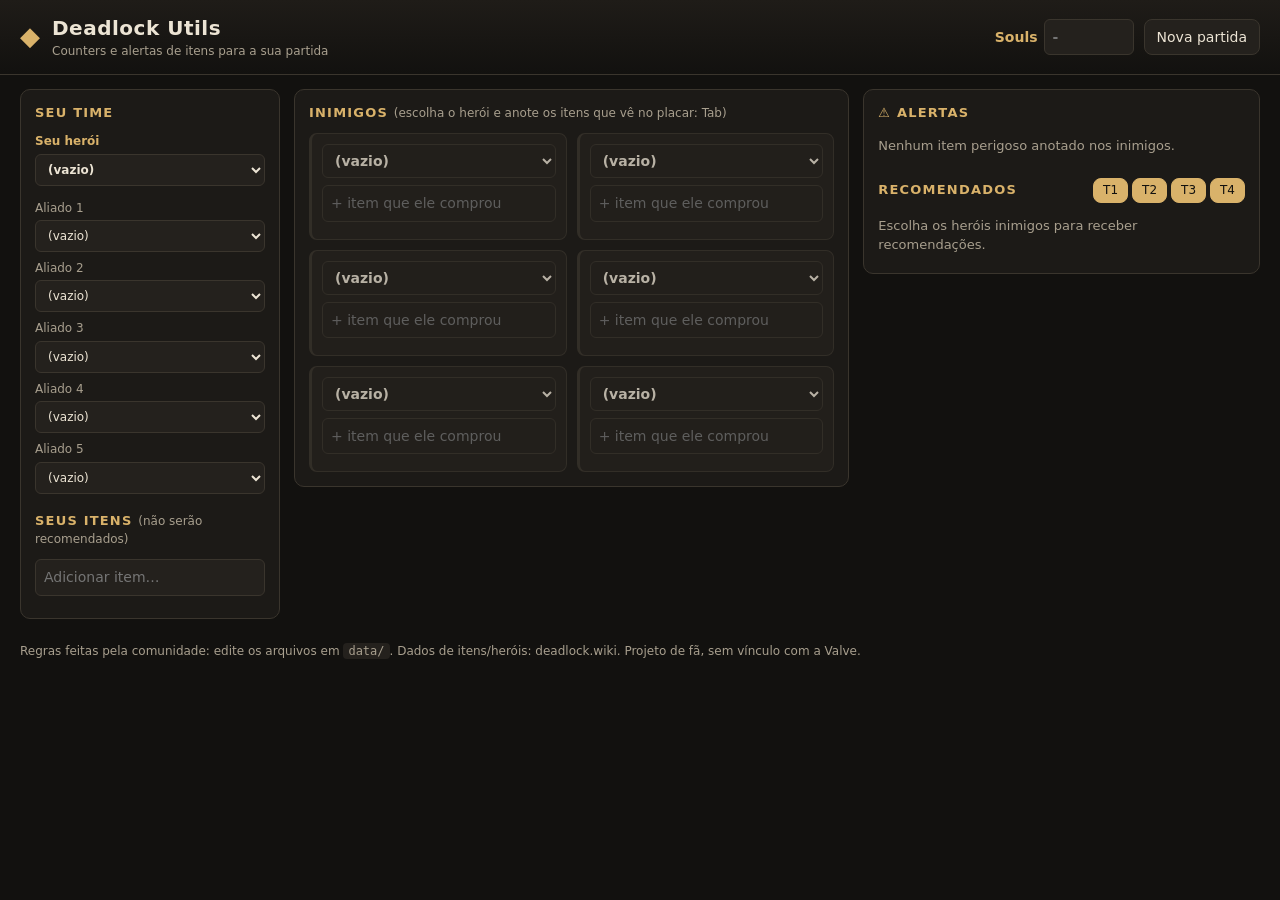
<file: index.html>
<!doctype html>
<html lang="pt-BR">
<head>
  <meta charset="utf-8">
  <meta name="viewport" content="width=device-width, initial-scale=1">
  <title>Deadlock Utils</title>
  <link rel="stylesheet" href="app/style.css">
</head>
<body>
  <header class="topo">
    <div class="marca">
      <span class="logo">◆</span>
      <div>
        <h1>Deadlock Utils</h1>
        <p class="sub">Counters e alertas de itens para a sua partida</p>
      </div>
    </div>
    <div class="acoes">
      <label class="souls">Souls <input id="souls" type="number" min="0" step="100" placeholder="-"></label>
      <button id="nova-partida" class="btn">Nova partida</button>
    </div>
  </header>

  <main class="grade">
    <section class="painel" id="painel-time">
      <h2>Seu time</h2>
      <label class="campo destaque">Seu herói
        <select id="meu-heroi"></select>
      </label>
      <div id="aliados"></div>

      <h2 class="mt">Seus itens <span class="dica-h">(não serão recomendados)</span></h2>
      <div class="add-item">
        <input id="meus-itens-input" list="lista-itens" placeholder="Adicionar item…" autocomplete="off">
      </div>
      <div id="meus-itens" class="chips"></div>
    </section>

    <section class="painel" id="painel-inimigos">
      <h2>Inimigos <span class="dica-h">(escolha o herói e anote os itens que vê no placar: Tab)</span></h2>
      <div id="inimigos" class="inimigos"></div>
    </section>

    <section class="painel" id="painel-saida">
      <h2>⚠ Alertas</h2>
      <div id="alertas" class="alertas"></div>

      <div class="cab-rec">
        <h2>Recomendados</h2>
        <div id="filtro-tiers" class="tiers"></div>
      </div>
      <div id="recomendacoes" class="recs"></div>
      <div id="avisos" class="avisos"></div>
    </section>
  </main>

  <footer class="rodape">
    Regras feitas pela comunidade: edite os arquivos em <code>data/</code>. Dados de itens/heróis: deadlock.wiki.
    Projeto de fã, sem vínculo com a Valve.
  </footer>

  <datalist id="lista-itens"></datalist>
  <script src="app/engine.js"></script>
  <script src="app/app.js"></script>
</body>
</html>
</file>
<file: app/style.css>
:root {
  --bg: #12110f;
  --painel: #1c1a17;
  --painel-2: #24211d;
  --borda: #3a352d;
  --texto: #ece4d4;
  --texto-2: #a89f8e;
  --ouro: #d9b26a;
  --weapon: #e08a3c;
  --vitality: #7cc35a;
  --spirit: #b27cf0;
  --p1: #c9a94a;
  --p2: #e0773a;
  --p3: #e04848;
  --raio: 8px;
}

* { box-sizing: border-box; }
html, body { margin: 0; }
body {
  background: var(--bg);
  color: var(--texto);
  font: 14px/1.45 "Segoe UI", system-ui, sans-serif;
}

h1 { font-size: 20px; margin: 0; letter-spacing: .5px; }
h2 { font-size: 13px; text-transform: uppercase; letter-spacing: 1.2px; color: var(--ouro); margin: 0 0 10px; }
h2.mt { margin-top: 18px; }
.dica-h { text-transform: none; letter-spacing: 0; color: var(--texto-2); font-weight: 400; font-size: 12px; }

.topo {
  display: flex; justify-content: space-between; align-items: center; gap: 12px; flex-wrap: wrap;
  padding: 14px 20px; border-bottom: 1px solid var(--borda);
  background: linear-gradient(180deg, #1f1c18, var(--bg));
}
.marca { display: flex; align-items: center; gap: 12px; }
.logo { color: var(--ouro); font-size: 26px; }
.sub { margin: 0; color: var(--texto-2); font-size: 12px; }
.acoes { display: flex; gap: 10px; align-items: center; }
.souls { display: flex; align-items: center; gap: 6px; color: var(--ouro); font-weight: 600; }
.souls input { width: 90px; }

.btn, .tier-btn {
  background: var(--painel-2); color: var(--texto); border: 1px solid var(--borda);
  border-radius: var(--raio); padding: 7px 12px; cursor: pointer; font: inherit;
}
.btn:hover, .tier-btn:hover { border-color: var(--ouro); }

select, input {
  width: 100%; background: var(--painel-2); color: var(--texto);
  border: 1px solid var(--borda); border-radius: 6px; padding: 7px 8px; font: inherit;
}
select:focus, input:focus, button:focus-visible { outline: 2px solid var(--ouro); outline-offset: 1px; }

.grade {
  display: grid; gap: 14px; padding: 14px 20px;
  grid-template-columns: minmax(220px, 260px) minmax(0, 1.4fr) minmax(300px, 1fr);
  align-items: start;
}
@media (max-width: 1150px) { .grade { grid-template-columns: 1fr 1fr; } #painel-saida { grid-column: 1 / -1; } }
@media (max-width: 700px) { .grade { grid-template-columns: 1fr; padding: 12px 16px; } }

.painel { background: var(--painel); border: 1px solid var(--borda); border-radius: 10px; padding: 14px; min-width: 0; }

.campo { display: block; font-size: 12px; color: var(--texto-2); margin-bottom: 8px; }
.campo select { margin-top: 3px; }
.campo.destaque { color: var(--ouro); font-weight: 600; margin-bottom: 14px; }

.inimigos { display: grid; grid-template-columns: repeat(auto-fill, minmax(220px, 1fr)); gap: 10px; }
.card-inimigo {
  background: var(--painel-2); border: 1px solid var(--borda); border-left: 3px solid var(--p3);
  border-radius: var(--raio); padding: 10px; display: flex; flex-direction: column; gap: 7px;
}
.card-inimigo.vazio { border-left-color: var(--borda); opacity: .75; }
.sel-inimigo { font-weight: 600; }
.tags { display: flex; flex-wrap: wrap; gap: 4px; }
.tag { font-size: 10.5px; padding: 1px 6px; border-radius: 10px; background: #2f2a23; color: var(--texto-2); }
.nota { margin: 0; font-size: 12px; color: var(--texto-2); }
.revisar { color: var(--p1); }

.chips { display: flex; flex-wrap: wrap; gap: 5px; }
.chip {
  display: inline-flex; align-items: center; gap: 5px; font-size: 12px;
  padding: 3px 4px 3px 6px; border-radius: 6px; background: #2b2721; border-left: 3px solid var(--borda);
}
.chip-tier { font-size: 10px; color: var(--texto-2); }
.chip .x { background: none; border: 0; color: var(--texto-2); cursor: pointer; font-size: 15px; line-height: 1; padding: 0 3px; }
.chip .x:hover { color: var(--p3); }
.cat-weapon { border-left-color: var(--weapon); }
.cat-vitality { border-left-color: var(--vitality); }
.cat-spirit { border-left-color: var(--spirit); }
.add-item { margin-bottom: 8px; }

.alertas { display: flex; flex-direction: column; gap: 8px; margin-bottom: 18px; }
.alerta { border-radius: var(--raio); padding: 9px 11px; background: var(--painel-2); border-left: 4px solid var(--p1); }
.alerta.perigo-2 { border-left-color: var(--p2); }
.alerta.perigo-3 { border-left-color: var(--p3); background: #2a1c1a; }
.alerta p { margin: 4px 0 0; font-size: 13px; }
.alerta .dica { color: var(--texto-2); }
.alerta-cab { display: flex; align-items: baseline; gap: 2px; flex-wrap: wrap; }
.alerta .quem { color: var(--texto-2); }
.alerta .nivel { margin-left: auto; font-size: 11px; text-transform: uppercase; letter-spacing: .8px; color: var(--p1); }
.alerta.perigo-2 .nivel { color: var(--p2); }
.alerta.perigo-3 .nivel { color: var(--p3); }

.cab-rec { display: flex; justify-content: space-between; align-items: center; gap: 8px; flex-wrap: wrap; }
.cab-rec h2 { margin: 0; }
.tiers { display: flex; gap: 4px; }
.tier-btn { padding: 3px 9px; font-size: 12px; color: var(--texto-2); }
.tier-btn.on { color: var(--bg); background: var(--ouro); border-color: var(--ouro); }

.recs { display: flex; flex-direction: column; gap: 6px; margin-top: 10px; }
.rec { background: var(--painel-2); border-radius: var(--raio); border-left: 4px solid var(--borda); }
.rec summary {
  cursor: pointer; padding: 8px 10px; display: grid; grid-template-columns: 1fr auto; gap: 2px 8px; list-style: none;
}
.rec summary::-webkit-details-marker { display: none; }
.rec-nome { font-weight: 600; display: flex; align-items: center; gap: 6px; }
.ativo { font-size: 9.5px; letter-spacing: .8px; padding: 1px 5px; border-radius: 4px; background: #3b3426; color: var(--ouro); }
.rec-meta { font-size: 11.5px; color: var(--texto-2); text-align: right; }
.barra { grid-column: 1 / -1; height: 3px; border-radius: 2px; background: #2f2a23; position: relative; overflow: hidden; }
.barra::after { content: ""; position: absolute; inset: 0; width: calc(var(--v) * 100%); background: currentColor; }
.rec.cat-weapon .barra { color: var(--weapon); }
.rec.cat-vitality .barra { color: var(--vitality); }
.rec.cat-spirit .barra { color: var(--spirit); }
.rec ul { margin: 0; padding: 0 12px 10px 28px; font-size: 12.5px; color: var(--texto-2); }
.rec li { margin-top: 3px; }
.rec li b { color: var(--texto); font-weight: 600; }
.rec.caro { opacity: .5; }

.vazio-msg { color: var(--texto-2); font-size: 13px; margin: 4px 0; }
.avisos p { font-size: 11px; color: var(--p2); margin: 8px 0 0; }
.erro-carga { background: #4a1f1f; color: #fff; padding: 12px 20px; }
.rodape { padding: 10px 20px 20px; color: var(--texto-2); font-size: 12px; }
code { background: var(--painel-2); padding: 1px 5px; border-radius: 4px; }
</file>
